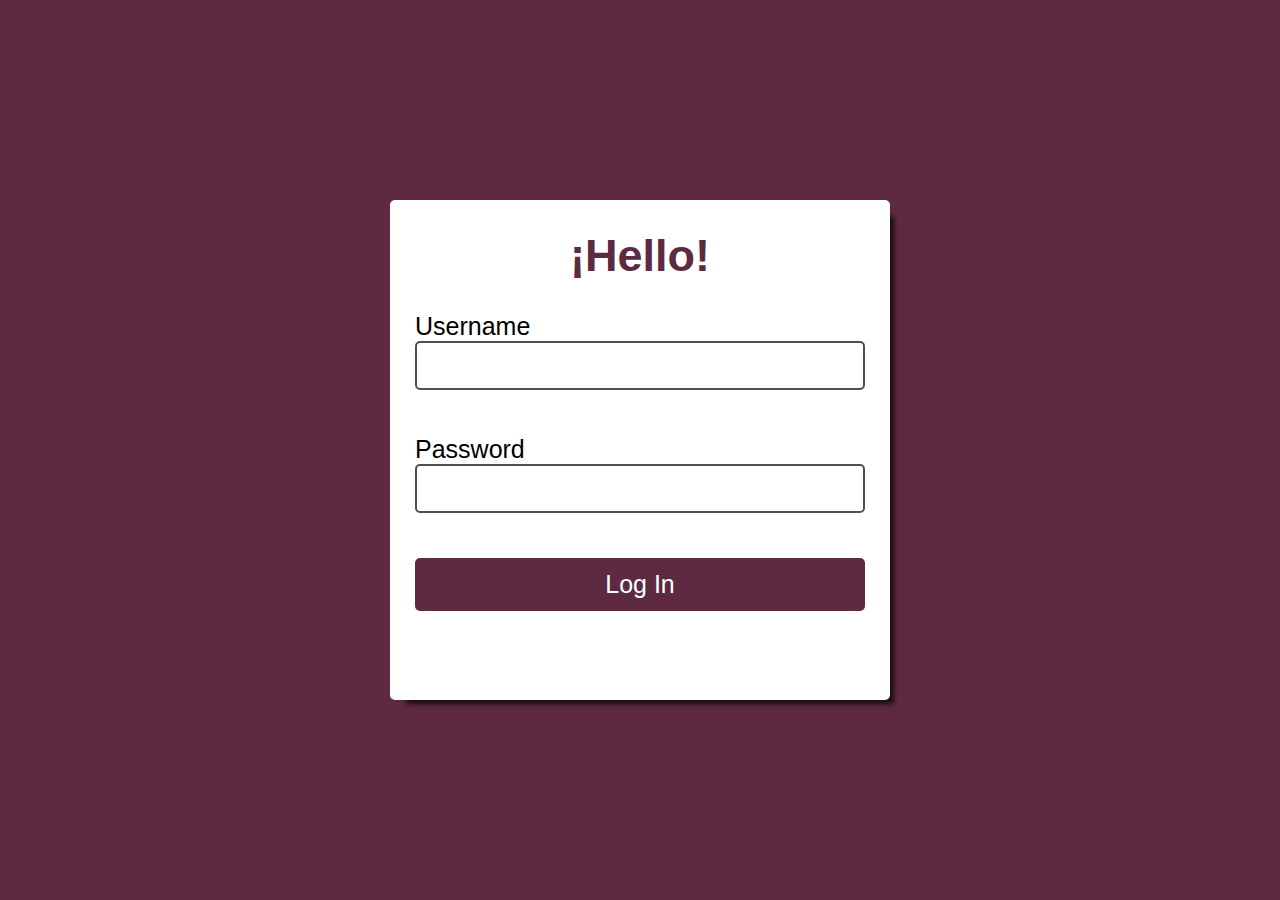
<file: index.html>
<!DOCTYPE html>
<html lang="en">

<head>
    <meta charset="UTF-8">
    <meta name="viewport" content="width=device-width, initial-scale=1.0">
    <link rel="stylesheet" href="css/styles.css">
    <title>OMDB</title>
</head>

<body>

    <div class="mainContainer">
        <div class="containerForm">
            <div class="containerForm__header">
                <h1 class="containerForm__title">¡Hello!</h1>
            </div>
            <div class="containerForm__body">
                <form action="main.html" class="form" id="formSignIn">
                    <div class="formGroup">
                        <span class="formGroup__messageError"></span>
                        <input type="text" name="" id="username" class="formGroup__input">
                        <label for="username" class="formGroup__label">Username</label>

                    </div>

                    <div class="formGroup">
                        <span class="formGroup__messageError"></span>
                        <input type="password" name="" id="password" class="formGroup__input">
                        <label for="password" class="formGroup__label">Password</label>
                    </div>

                    <div class="formGroup">
                        <button class="formGroup__button">Log In</button>
                    </div>
                </form>
            </div>

          

            <div class="containerForm__footer">

                <!-- Omdb  -->
            </div>
        </div>
    </div>



    <script type="module" src="js/login.js"></script>
</body>

</html>
</file>
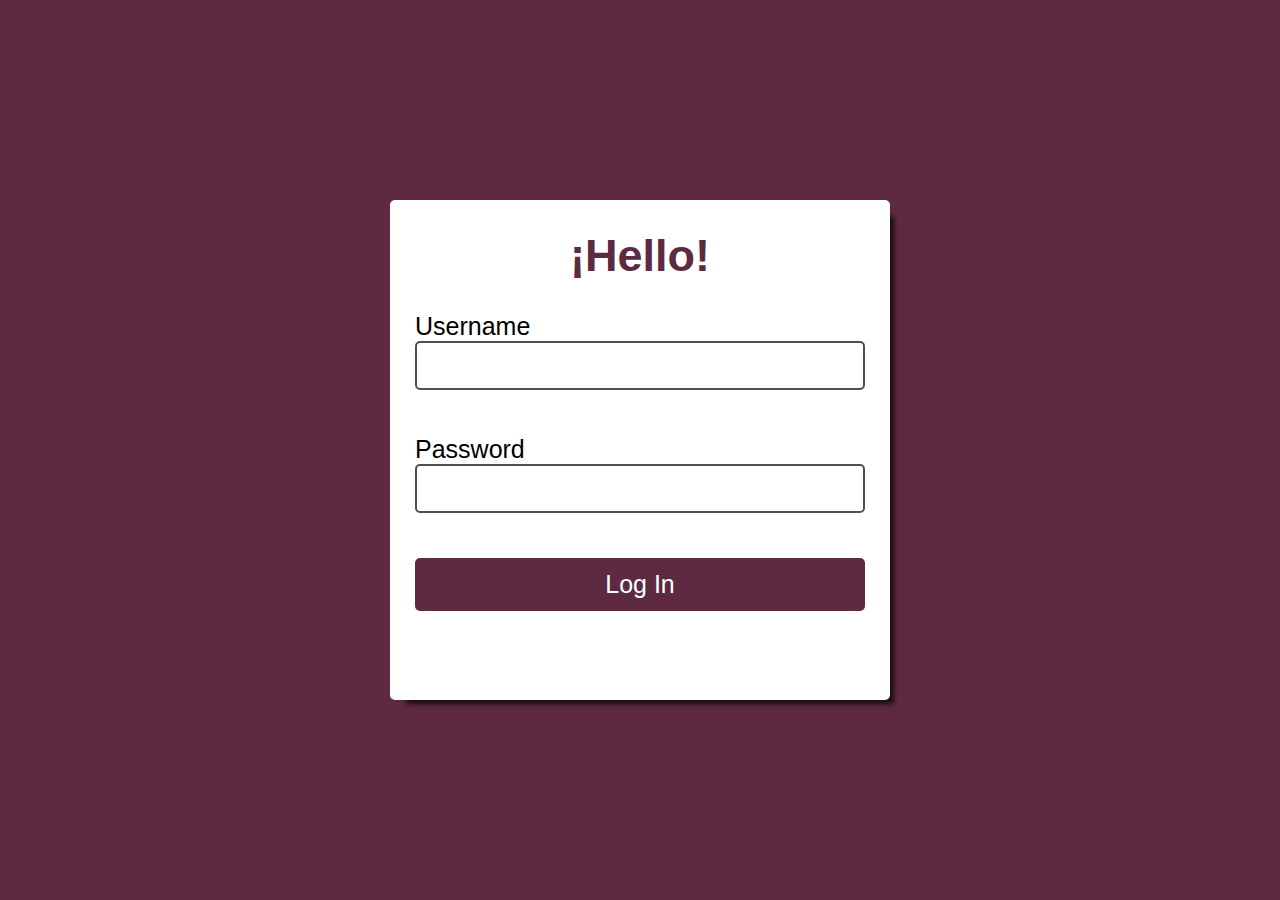
<file: main.html>
<!DOCTYPE html>
<html lang="en">

<head>
    <meta charset="UTF-8">
    <meta name="viewport" content="width=device-width, initial-scale=1.0">
    <link rel="stylesheet" href="css/styles.css">
    <link rel="stylesheet" href="css/main.css">
    <title>OMDB</title>
</head>

<body id="body">
    <div class="" id="loading"></div>

    <div class="container-movies" id="containerMovies">

        <header class="header">
            <div class="header__element header__element--favorites">
                <a href="#" class="header__link" id="favoriteButton">Favorites</a>
            </div>
            <div class="header__element header__element--search">
                <form class="form form--search" id="formSearch">

                    <div class="formGroup formGroup--search">
                        <input type="text" class="formGroup__input" placeholder="Movies or series">

                        <input type="hidden" id="searchHidden" class="" value="robot">
                        <button class="formGroup__button formGroup__button--search">
                        </button>
                    </div>
                </form>
            </div>
            <div class="header__element header__element--logOut">
                <a href="./index.html" class="header__link">Log Out</a>
            </div>
        </header>

        <main class="main">
            <div class="movies" id="movies">

            </div>

            <nav class="paginator">
                <ul class="paginator__items">
                    <li class="paginator__first"></li>
                    <li class="paginator__prev" id="prev"></li>
                    <li class="paginator__count">
                        <span id="currentPage" class="paginator__currentPage">1</span>
                        <span class="paginator__slash">/</span>
                        <span id="numPages" class="paginator__numPages"></span>
                    </li>
                    <li class="paginator__next" id="next"></li>
                    <li class="paginator__last"></li>

                </ul>
            </nav>
        </main>

    </div>

    <div class="container-movies hide transparent" id="favorites">
        <div class="header">
            <a href="#" class="header__link" id="returnToSearch">Return</a>
        </div>

        <div class="movies movies--favorites" id="favoritesMovies"></div>

    </div>

    <div class="modal-info" id="modal">
        <div class="modal-info__content" id="modalContent">

            <div class="modal-info__head">
                <h2 class="modal-info__title">More info.</h2>
            </div>

            <div class="modal-info__body">

                <div class="modal-info__div">
                    <div class="modal-info__item">
                        <span class="modal-info__label">Title: </span>
                        <span class="modal-info__text" id="infoTitle"></span>
                    </div>
                    <div class="modal-info__item">
                        <span class="modal-info__label">Year: </span>
                        <span class="modal-info__text" id="infoYear"></span>
                    </div>
                    <div class="modal-info__item">
                        <span class="modal-info__label">Rated: </span>
                        <span class="modal-info__text" id="infoRated"></span>
                    </div>
                    <div class="modal-info__item">
                        <span class="modal-info__label">Released: </span>
                        <span class="modal-info__text" id="infoReleased"></span>
                    </div>
                    <div class="modal-info__item">
                        <span class="modal-info__label">Runtime: </span>
                        <span class="modal-info__text" id="infoRuntime"></span>
                    </div>
                    <div class="modal-info__item">
                        <span class="modal-info__label">Genre: </span>
                        <span class="modal-info__text" id="infoGenre">r</span>
                    </div>
                    <div class="modal-info__item">
                        <span class="modal-info__label">Director: </span>
                        <span class="modal-info__text" id="infoDirector"> </span>
                    </div>



                    <div class="modal-info__item">
                        <span class="modal-info__label">Language: </span>
                        <span class="modal-info__text" id="infoLanguage"></span>
                    </div>
                    <div class="modal-info__item">
                        <span class="modal-info__label">Country: </span>
                        <span class="modal-info__text" id="infoCountry"></span>
                    </div>
                    <div class="modal-info__item">
                        <span class="modal-info__label">Awards: </span>
                        <span class="modal-info__text" id="infoAwards"></span>
                    </div>
                </div>


                <div class="modal-info__div">

                    <div class="modal-info__item">
                        <span class="modal-info__label">Actors: </span>
                        <span class="modal-info__text" id="infoActors"></span>
                    </div>

                    <div class="modal-info__item">
                        <span class="modal-info__label">Plot: </span>
                        <span class="modal-info__text" id="infoPlot"></span>
                    </div>

                    <div class="modal-info__item">
                        <span class="modal-info__label">Writer: </span>
                        <span class="modal-info__text" id="infoWriter"></span>
                    </div>

                    <div class="modal-info__item">
                        <table class="modal-info__table">
                            <caption class="modal-info__label modal-info__label--caption">Ratings</caption>
                            <thead class="modal-info__thead">
                                <tr class="modal-info__tr">
                                    <th class="modal-info__th">Source</th>
                                    <th class="modal-info__th">Value</th>
                                </tr>
                            </thead>
                            <tbody class="modal-info__tbody" id="infoRatings">

                            </tbody>
                        </table>
                    </div>
                </div>

            </div>
        </div>


    </div>


    <script type="module" src="js/script.js"></script>
</body>

</html>
</file>
<file: css/styles.css>
body {
  margin: 0;
  padding: 0;
  font-family: "Trebuchet MS", "Lucida Sans Unicode", "Lucida Grande",
    "Lucida Sans", Arial, sans-serif;
}

.mainContainer {
  min-height: 100vh;
  background-color: #5d2a42;
  display: flex;
  justify-content: center;
  align-items: center;

}

.containerForm {
  width: 500px;
  height: 500px;
  margin: 0 12px;

  background-color: #fff;

  display: flex;
  flex-direction: column;

  border-radius: 5px;

  -webkit-box-shadow: 10px 10px 5px -6px rgba(0, 0, 0, 0.75);
  -moz-box-shadow: 10px 10px 5px -6px rgba(0, 0, 0, 0.75);
  box-shadow: 10px 10px 5px -6px rgba(0, 0, 0, 0.75);
}

.containerForm__title {
  color: #5d2a42;
}

.containerForm__title {
  font-size: 45px;
  text-align: center;
}

.containerForm__body {
  width: 100%;
}

.form {
  width: 90%;
  margin-left: auto;
  margin-right: auto;
}

.form--search {
  display: flex;
  align-items: center;
}

.formGroup {
  width: 100%;
  margin-bottom: 25px;
  display: flex;
  flex-direction: column-reverse;
}

.formGroup--search {
  width: 100%;
  margin-bottom: 0;
}
.formGroup--button {
  width: 15%;
  margin-bottom: 0;
}

.formGroup__label {
  font-size: 25px;
  transition: 0.3s color;
}

.formGroup__input {
  padding: 12px;
  font-size: 18px;
  width: 100%;
  box-sizing: border-box;
  outline: none;
  border-radius: 5px;

  border: 2.8px solid #4f4f50;
  transition: 0.3s border-color, 0.3s box-shadow;
}

.formGroup__input:focus {
  border-color: #5d2a42;
  -webkit-box-shadow: 0 0 25px -6px #5d2a42;
  -moz-box-shadow: 0 0 25px -6px #5d2a42;
  box-shadow: 0 0 25px -6px #5d2a42;
}

.formGroup__input:focus + .formGroup__label {
  color: #5d2a42;
  text-shadow: 0 0 17px #5d2a42;
}

.formGroup__messageError {
  height: 20px;
  color: #f8001d;
}

.formGroup__button {
  outline: none;
  padding: 12px;
  width: 100%;
  box-sizing: border-box;
  cursor: pointer;

  background-color: #5d2a42;
  color: #fff;

  border: none;
  border-radius: 5px;
  font-size: 25px;

  transition-property: background-color;
  transition-duration: 0.3s;
}

.formGroup__button:hover {
  background-color: #fb6376;
}

.formGroup__button--search {
  width: 15%;
}

.formGroup__button--search:hover {
  background-color: transparent;
  color: #fff;
}

.containerForm__footer {
  text-align: center;
}
</file>
<file: css/main.css>
body {
  display: flex;
}

.header {
  display: flex;
  justify-content: space-between;
  padding: 0.5em;
}

.header__element {
  display: flex;
  justify-content: center;
  align-items: center;
}

.header__element--favorites {
  width: 20%;
}

.header__element--search {
  width: 60%;
}

.header__element--logOut {
  width: 20%;
}

.header__link {
  text-decoration: none;
  font-size: 25px;
  padding: 0.4em;
  border-radius: 10px;
  transition: 0.3s background-color, 0.3s color;
  color: #5d2a42;
  box-sizing: border-box;
  border: 2px solid #5d2a42;
}

.header__link:hover {
  background-color: #5d2a42;
  color: #fff;
}

.formGroup--search {
  position: relative;
}

.formGroup__button--search {
  background-color: transparent;
  position: absolute;
  right: 0;
  width: 50.58px;
  height: 100%;
  padding: 0;
}

.formGroup__button--search::after {
  content: "";
  display: block;
  position: absolute;
  width: 50%;
  height: 50%;
  background-image: url(/img/25313.svg);
  background-size: contain;
  background-repeat: no-repeat;
  top: 0;
  right: 0;
  bottom: 0;
  left: 0;
  margin: auto;
}

.main {
  display: grid;
  grid-template-rows: auto 100px;
  grid-template-areas:
    "movies"
    "paginator";
}

.container-movies {
  width: 100%;
  opacity: 1;
  transition: .3s opacity;
}
.movies {
  grid-area: movies;
  padding: 20px;
  margin: 20px 0;
  display: grid;
  grid-template-columns: repeat(auto-fill, 280px);
  grid-gap: 20px;
  justify-content: center;
}

.movies--favorites {
  opacity: 1;
  transition: .3s opacity;
}

.card-movie {
  height: 400px;
  box-sizing: border-box;
  box-shadow: 0 0 20px -8px #5d2a42;
  border-radius: 20px 40px;
  overflow: hidden;

  position: relative;
  transition: transform 0.3s;
}

.card-movie__img,
.card-movie__transparent {
  position: absolute;
  width: 100%;
  height: 100%;
  
}

.card-movie__img {
  z-index: 1;
}

.card-movie__transparent {
  cursor: pointer;
  background-color: transparent;
  padding: 15px;
  color: #fff;
  box-sizing: border-box;

  display: flex;
  flex-direction: column;

  transition: background-color 0.3s;
}

.card-movie:hover > .card-movie__transparent {
  z-index: 10;
  background-color: #5d2a42e6;
}

.card-movie:hover {
  transform: scale(1.05);
  box-shadow: 0 0 10px 1px #000;
}

.card-movie__type-container {
  display: flex;
  justify-content: space-between;
}

.card-movie__heart {
  width: 24px;
  height: 24px;
  background-color: #fff;
  transform: rotate(45deg);
  cursor: pointer;
  transition: background-color 0.3s;
}

.card-movie__heart::before {
  position: absolute;
  content: "";
  display: block;
  width: inherit;
  height: inherit;

  background-color: #fff;
  border-radius: 50%;
  transform: translateY(-12px);
  transition: background-color 0.3s;
}

.card-movie__heart::after {
  position: absolute;
  content: "";
  display: block;
  width: inherit;
  height: inherit;

  background-color: #fff;
  border-radius: 50%;
  transform: translateX(-12px);
  transition: background-color 0.3s;
}

.card-movie__chk:checked + .card-movie__heart,
.card-movie__chk:checked + .card-movie__heart::before,
.card-movie__chk:checked + .card-movie__heart::after
 {
  background-color: #fb6376;
}

.card-movie__title {
  margin-top: 0;
  margin-bottom: 0;
  max-height: 148px;
  overflow: auto;
}

.card-movie__title::-webkit-scrollbar {
  display: none;
}

.card-movie__footer {
  margin-top: auto;
}

.paginator {
  grid-area: paginator;
  display: flex;
  justify-content: center;
  align-items: center;
  position: relative;
}

.paginator__items {
  margin: 0;
  padding-left: 0;
  list-style: none;
  background-color: #fff;
  display: flex;
  width: 200px;
  align-items: center;
  justify-content: space-between;
}

.paginator__prev,
.paginator__next {
  cursor: pointer;
  width: 50px;
  height: 50px;
  background-color: #5d2a42;
  color: #fff;
  border-radius: 50%;
  display: flex;
  justify-content: center;
  align-items: center;
  transition: 0.3s box-shadow, 0.3s background-color;
}

.paginator__prev:hover,
.paginator__next:hover {
  box-shadow: 0 0 10px 0 #000;
  background-color: #fb6376;
}

.paginator__prev::before,
.paginator__next::before {
  content: "";
  display: block;
  position: relative;
  width: 18px;
  height: 18px;
  border: 3px solid;
  box-sizing: border-box;
  transform: rotate(45deg);
}

.paginator__prev::before {
  border-right: none;
  border-top: none;
  left: 3px;
}

.paginator__next::before {
  border-left: none;
  border-bottom: none;
  right: 3px;
}

.paginator__item--disabled {
  opacity: 0.5;
  cursor: no-drop;
}

.paginator__item--disabled:hover {
  background-color: #5d2a42;
  box-shadow: none;
}

.paginator__count {
  display: flex;
  align-items: center;
}

.paginator__currentPage,
.paginator__numPages {
  font-size: 30px;
}

.paginator__slash {
  font-size: 40px;
}

.loading {
  position: fixed;
  cursor: progress;
  width: 100vw;
  height: 100vh;
  background-color: rgba(255, 255, 255, 0.7);
  z-index: 10;
}

.hide {
  display: none;
}

.transparent{
  opacity: 0;
}

.modal-info{
  position: fixed;
  top: 0;
  left: 0;
  display: flex;
  align-items: center;
  justify-content: center;
  width: 100vw;
  height: 100vh;
  background-color: rgba(0, 0, 0, 0.4);

  transform: scale(0);
  z-index: 20;
}

.modal-info--show{
  transform: scale(1);
}

.modal-info__content{
  background-color: #fff;
  width: 60vw;
  height: 80vh;
  padding: .8rem;
  border-radius: 5px;
  transform: scale(0);
  transition: transform .3s ease-in-out;
}

.modal-info__content--show{
  transform: scale(1);

}



.modal-info__head{
  width: 100%;
  height: 10%;
  border-bottom: 1.5px solid #9c9c9c;
}

.modal-info__title{
  margin: 0;
  padding: 0;
}

.modal-info__body{
  margin-top: 10px;
  width: 100%;
  height: 90%;
  overflow: auto;

  display: flex;
  flex-wrap: wrap;

}

.modal-info__body{
  -webkit-appearance: none;

}

.modal-info__body::-webkit-scrollbar:vertical {
  width:10px;
}

.modal-info__body::-webkit-scrollbar-button:increment,.modal-info__body::-webkit-scrollbar-button {
  display: none;
} 

.modal-info__body::-webkit-scrollbar:horizontal {
  height: 10px;
}

.modal-info__body::-webkit-scrollbar-thumb {
  background-color: #797979;
  border-radius: 20px;
  border: 2px solid #f1f2f3;
}

.modal-info__body::-webkit-scrollbar-track {
  border-radius: 10px;  
}

.modal-info__div{
  flex: 1 1 270px;
  min-width: 100px;
}

.modal-info__item{
  margin-bottom: 10px;
}

.modal-info__label{
  color: #5d2a42;
  font-weight: bold;
  font-size: 1.4rem;
}

.modal-info__label--caption{
  border: 1px solid #5d2a42;
  border-radius: 5px 5px 0 0;
}

.modal-info__text{
  font-size: 1.2rem;
}

.modal-info__table{
  width: 100%;
  border: 1px solid #5d2a42;
  border-radius: 0 0 5px 5px;
  border-top: none;
}

.modal-info__th{
  padding: 5px;
}

.modal-info__td{
  padding: 5px;
  text-align: center;
  border-top: 1px solid;
}

@media only screen and (max-width: 600px) {

  .header{
    flex-direction: column;
  }

  .header__element{
    width: 100%;
    margin-bottom: 10px;
  }

  .header__element--search{
    order: 1;
  }

  .header__element--favorites{
    order: 2;
  }

  .header__element--logOut{
    order: 3;
  }

  .header__link{
    width: 100%;
    text-align: center;
  }

  .form--search{
    width: 100%;
  }
}
</file>
